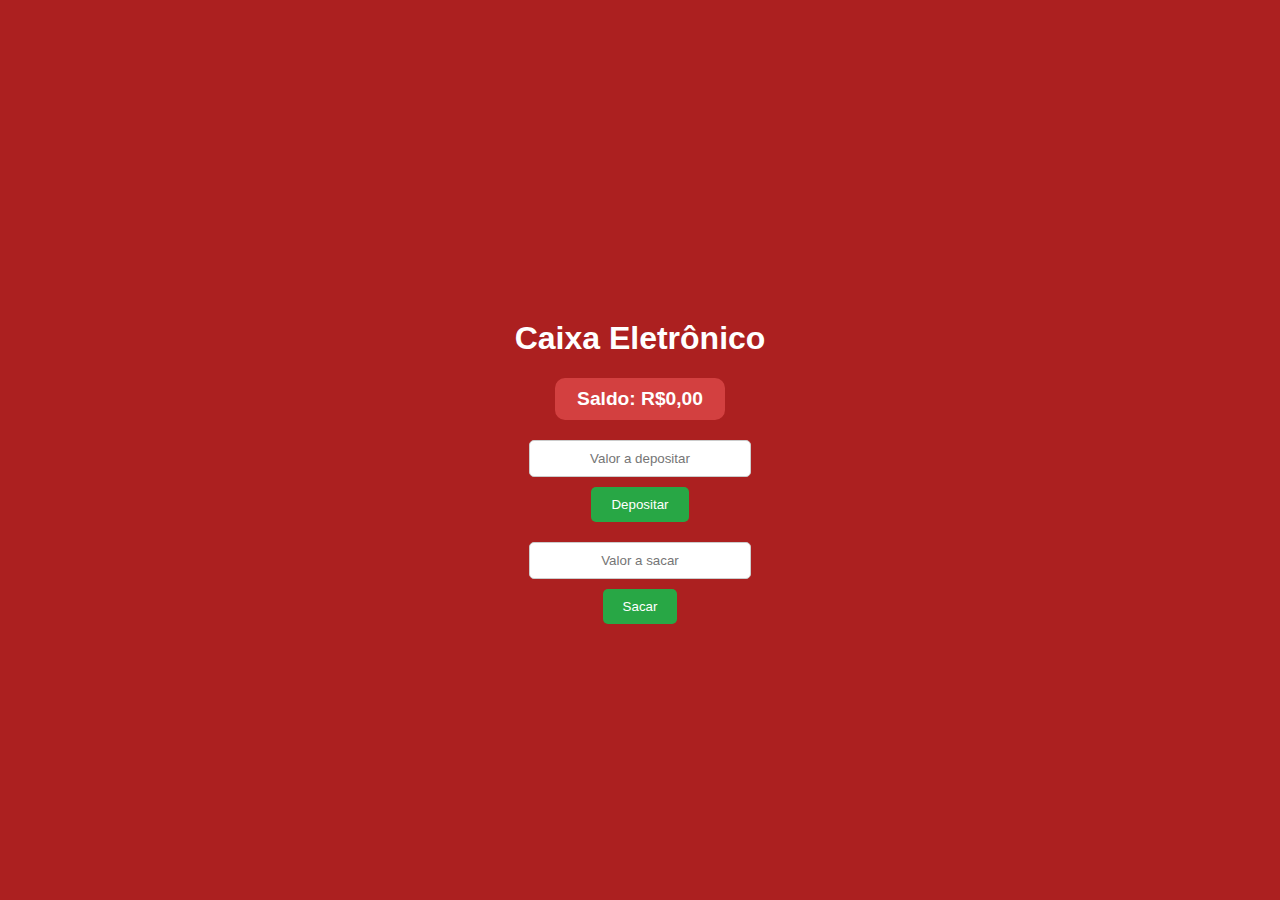
<file: frontent/caixaEletronico/index.html>
<!DOCTYPE html>
<html lang="pt-br">

<head>
    <meta charset="UTF-8">
    <meta name="viewport" content="width=device-width, initial-scale=1.0">
    <title>INTER</title>
    <link rel="stylesheet" href="style.css">
    <script src="script.js"></script>
</head>

<body>
    <h1 id="title">Caixa Eletrônico</h1>
    <p id="saldo">Saldo: R$0,00</p>
    <input type="text" class="input" id="valorDeposito" placeholder="Valor a depositar">
    <button class="button" onclick="caixa.depositar()">Depositar</button>

    <input type="text" class="input" id="valorSaque" placeholder="Valor a sacar">
    <button class="button" onclick="caixa.sacar()">Sacar</button>
    <p id="aviso"></p>

</body>

</html>
</file>
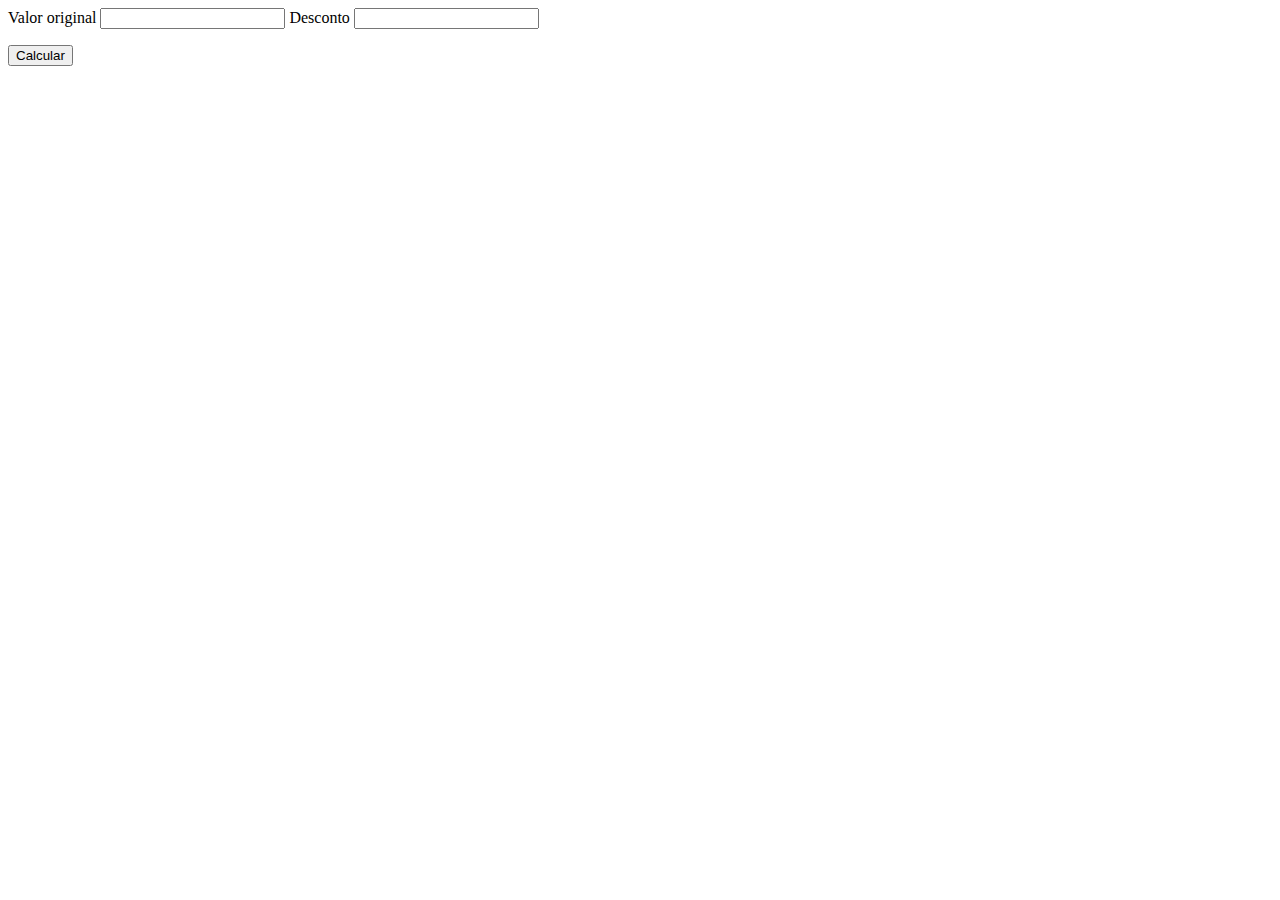
<file: frontent/calculadoradedesconto/index.html>
<!DOCTYPE html>
<html lang="en">
<head>
    <meta charset="UTF-8">
    <meta name="viewport" content="width=device-width, initial-scale=1.0">
    <title>Calculadora de desconto</title>
    <script src="calculadora.js"></script>
</head>
<body>
    <label for="valor">Valor original</label>
    <input type="number" id="valor">

    <label for="desconto">Desconto</label>
    <input type="number" id="desconto">

    <p id="resultado"></p>

    <button onclick="calcularDesconto()">Calcular</button>
</body>
</html>
</file>
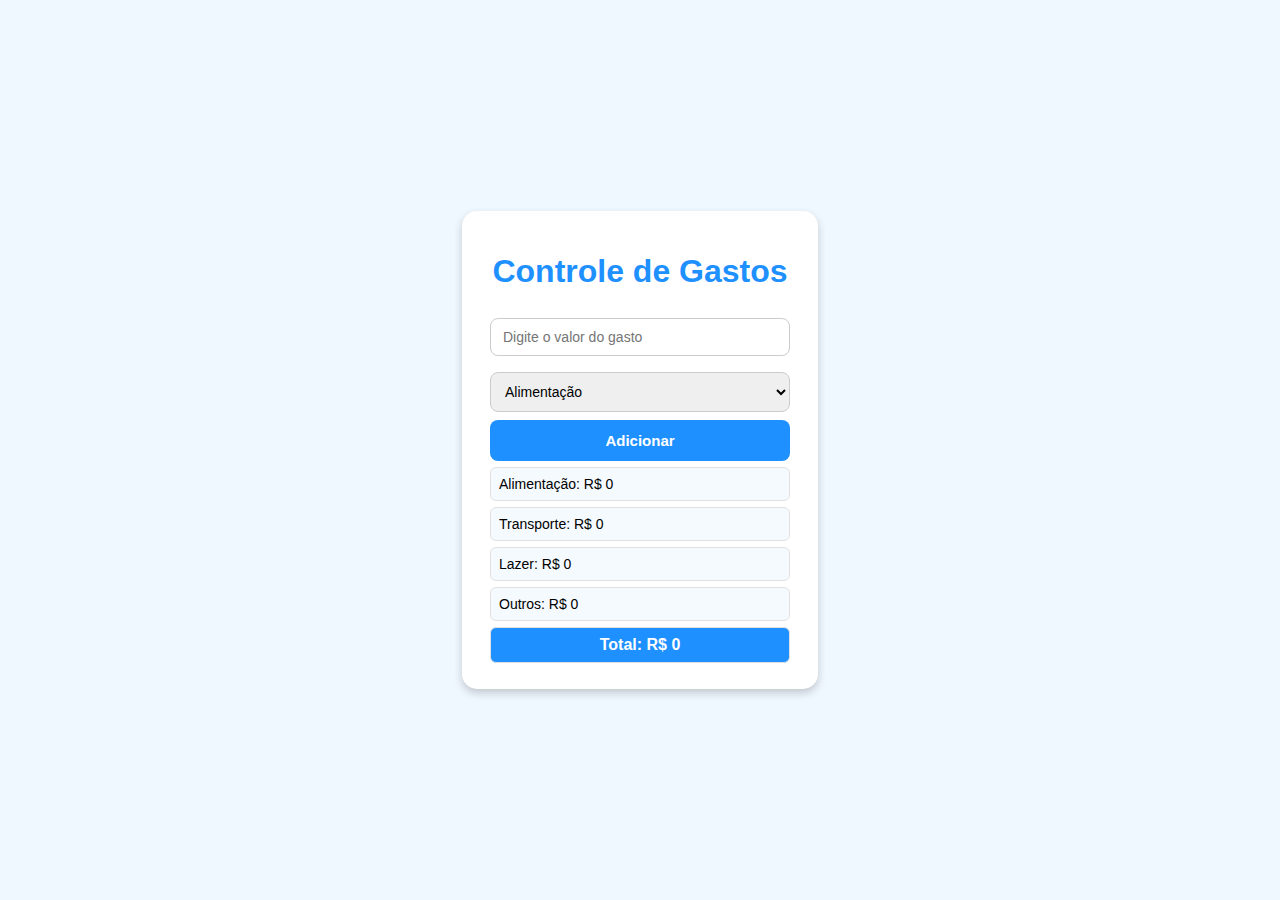
<file: frontent/calculadoradegastos/index.html>
<!DOCTYPE html>
<html lang="pt-br">
<head>
    <meta charset="UTF-8">
    <meta name="viewport" content="width=device-width, initial-scale=1.0">
    <script src="script.js"></script>
    <link rel="stylesheet" href="style.css">
    <title>Calculadora de gastos</title>
</head>
<body>
  <div class="container">
    <h1>Controle de Gastos</h1>
    <form>
        <input type="number" name="valor" id="valor" placeholder="Digite o valor do gasto">
        <select id="categoria">
            <option>Alimentação</option>
            <option>Transporte</option>
            <option>Lazer</option>
            <option>Outros</option>
        </select>
        <button type="button" onclick="adicionarGasto()">Adicionar</button>
    </form>
    <p id="Alimentação">Alimentação: R$ 0</p>
    <p id="Transporte">Transporte: R$ 0</p>
    <p id="Lazer">Lazer: R$ 0</p>
    <p id="Outros">Outros: R$ 0</p>
    <p id="Total">Total: R$ 0</p>
  </div>
</body>
</html>
</file>
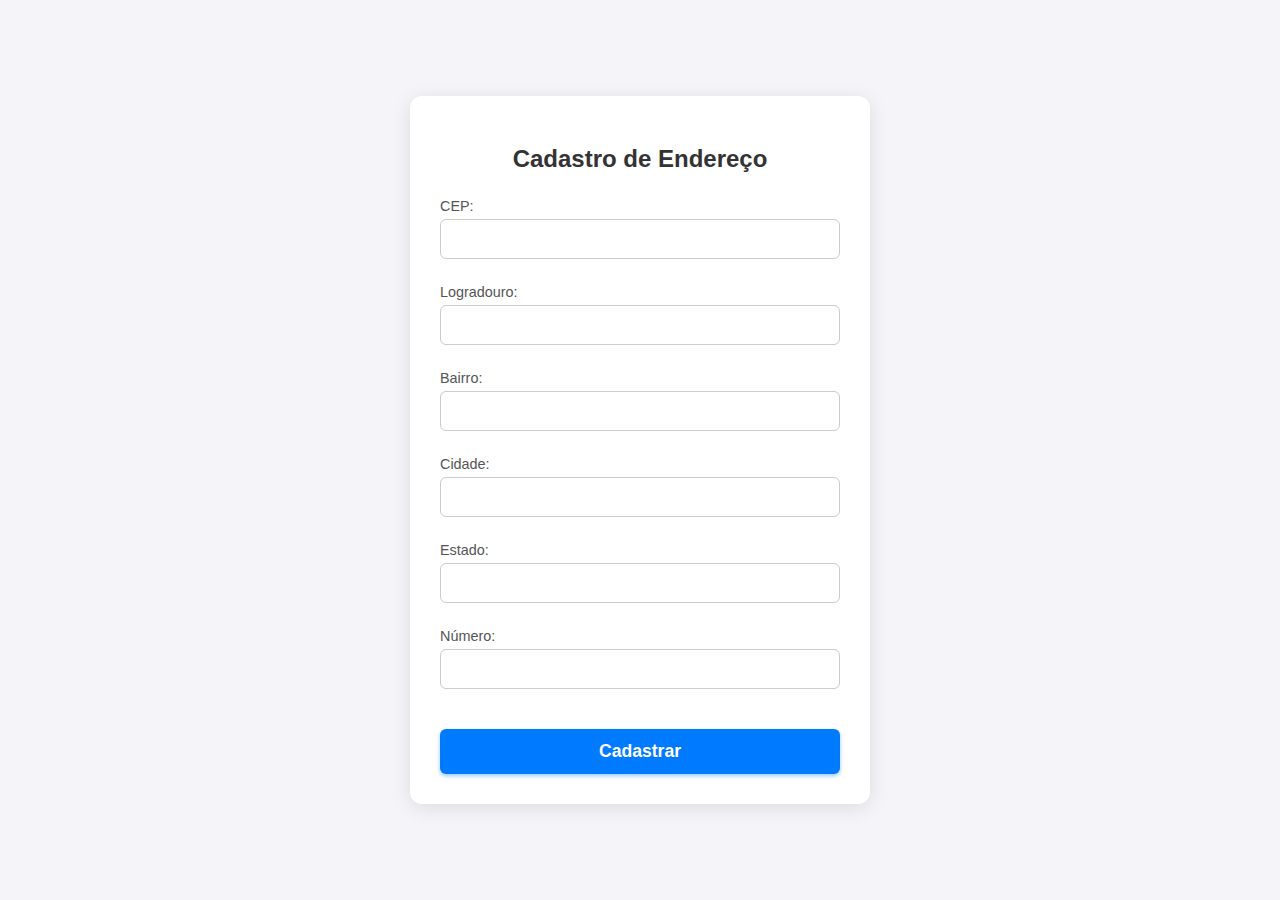
<file: frontent/Projects/buscaCep/index.html>
<!DOCTYPE html>
<html lang="pt-BR">

<head>
    <meta charset="UTF-8">
    <meta name="viewport" content="width=device-width, initial-scale=1.0">
    <title>Cadastro de Endereço</title>
    <link rel="stylesheet" href="style.css">
</head>

<body>
    <main>
        <h2>Cadastro de Endereço</h2>
        <form>
            <label for="cep">CEP:</label>
            <input type="number" id="cep" name="cep" required>

            <label for="logradouro">Logradouro:</label>
            <input type="text" id="logradouro" name="logradouro" required>

            <label for="bairro">Bairro:</label>
            <input type="text" id="bairro" name="bairro" required>

            <label for="cidade">Cidade:</label>
            <input type="text" id="cidade" name="cidade" required>

            <label for="estado">Estado:</label>
            <input type="text" id="estado" name="estado" required>

            <label for="numero">Número:</label>
            <input type="number" id="numero" name="numero" required>

            <button type="submit">Cadastrar</button>
        </form>
    </main>
    <script src="script.js"></script>
</body>

</html>
</file>
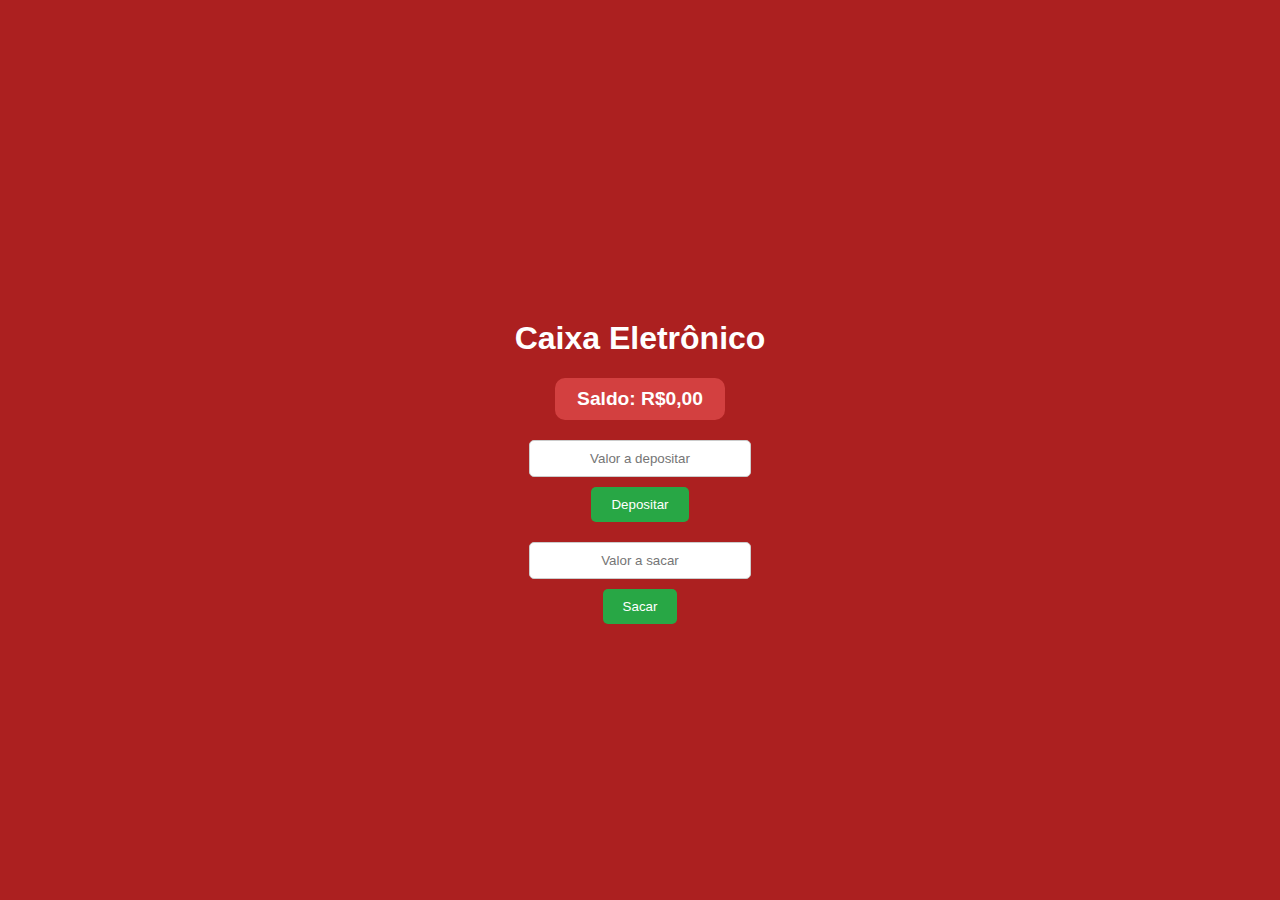
<file: frontent/Projects/caixaEletronico/index.html>
<!DOCTYPE html>
<html lang="pt-br">

<head>
    <meta charset="UTF-8">
    <meta name="viewport" content="width=device-width, initial-scale=1.0">
    <title>INTER</title>
    <link rel="stylesheet" href="style.css">
    <script src="script.js"></script>
</head>

<body>
    <h1 id="title">Caixa Eletrônico</h1>
    <p id="saldo">Saldo: R$0,00</p>
    <input type="text" class="input" id="valorDeposito" placeholder="Valor a depositar">
    <button class="button" onclick="caixa.depositar()">Depositar</button>

    <input type="text" class="input" id="valorSaque" placeholder="Valor a sacar">
    <button class="button" onclick="caixa.sacar()">Sacar</button>
    <p id="aviso"></p>
</body>

</html>
</file>
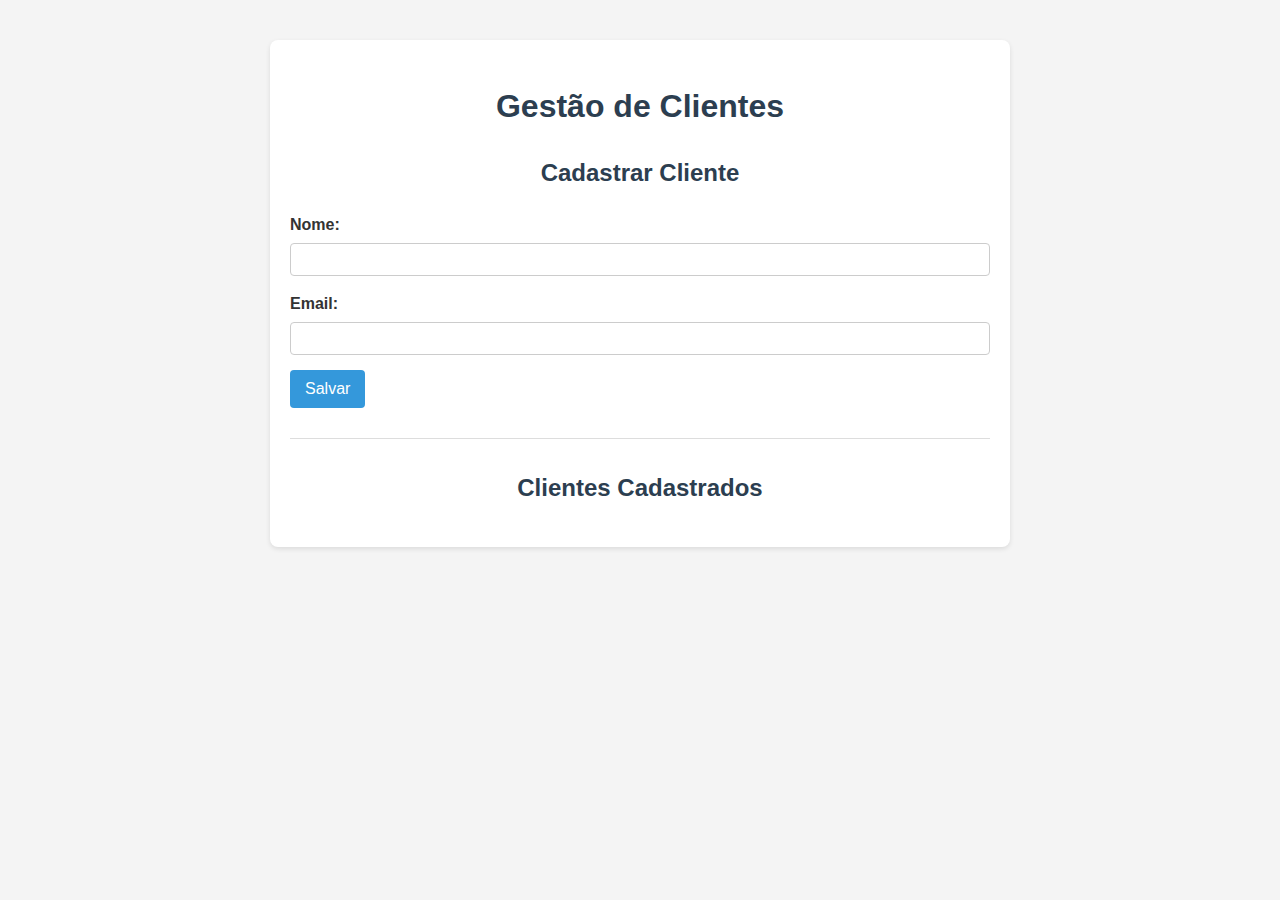
<file: frontent/Projects/listaClientes/index.html>
<!DOCTYPE html>
<html lang="pt-BR">
<head>
    <meta charset="UTF-8">
    <meta name="viewport" content="width=device-width, initial-scale=1.0">
    <title>Cadastro de Clientes (API)</title>
    <link rel="stylesheet" href="style.css">
</head>
<body>

    <main>
        <h1>Gestão de Clientes</h1>

        <section class="form-container">
            <h2>Cadastrar Cliente</h2>
            <form id="formCliente">
                <div class="form-group">
                    <label for="nome">Nome:</label>
                    <input type="text" id="nome" required>
                </div>
                <div class="form-group">
                    <label for="email">Email:</label>
                    <input type="email" id="email" required>
                </div>
                <button type="submit" id="btnSalvar">Salvar</button>
            </form>
        </section>

        <hr>

        <section class="list-container">
            <h2>Clientes Cadastrados</h2>
            <ul id="listaClientes">
                </ul>
        </section>
    </main>

    <script src="script.js" defer></script>
</body>
</html>
</file>
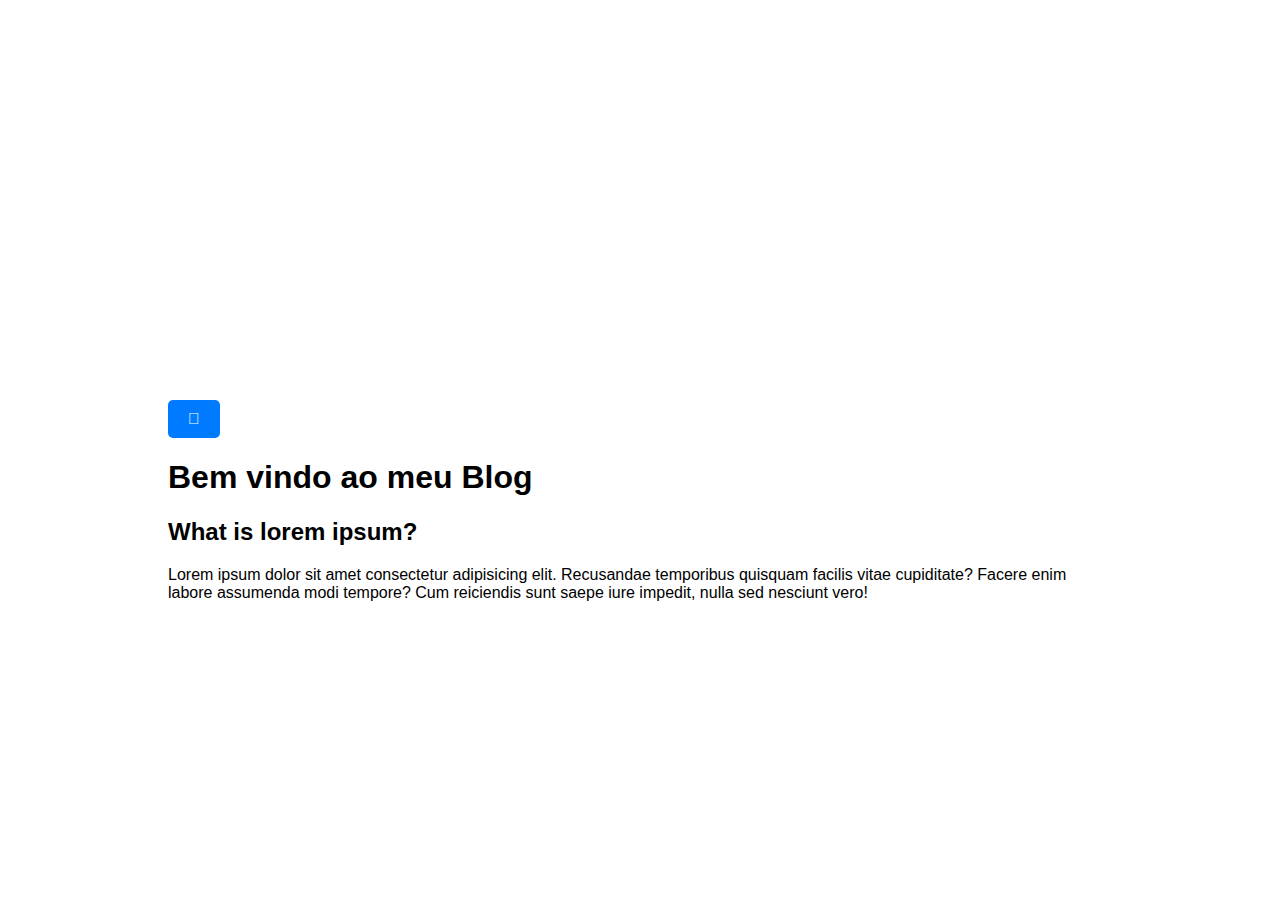
<file: frontent/Projects/trocarTema/index.html>
<!DOCTYPE html>
<html lang="en">
<head>
    <meta charset="UTF-8">
    <meta name="viewport" content="width=device-width, initial-scale=1.0">
    <title>Tocar tema</title>
    <link rel="stylesheet" href="style.css">
</head>
<body>
    <main>
    <button id="botaoTema">𖤓</button>
    <h1>Bem vindo ao meu Blog</h1>
    <article>
        <h2>What is lorem ipsum?</h2>
        <p>Lorem ipsum dolor sit amet consectetur adipisicing elit. Recusandae temporibus quisquam facilis vitae cupiditate? Facere enim labore assumenda modi tempore? Cum reiciendis sunt saepe iure impedit, nulla sed nesciunt vero!</p>
    </article>
    </main>


    <script src="script.js"></script>
</body>
</html>
</file>
<file: frontent/caixaEletronico/style.css>
body {
    padding: 0;
    box-sizing: border-box;
    font-family: Arial, Helvetica, sans-serif;
    color: white;
    margin-top: 20em;
    background-color: #ac2020;
    text-align: center;
}

#title {
    text-align: center;
    color: #ffffff;
}

#saldo {
    text-align: center;
    font-size: 1.2em;
    color: white;
    margin-bottom: 20px;
    font-weight: bold;
    margin-bottom: 20px;
    border-radius: 10px;
    padding: 10px;
    width: 150px;
    margin-left: auto;
    margin-right: auto;
    background-color: rgba(236, 87, 87, 0.6);
}

.input {
    display: block;
    margin: 10px auto;
    padding: 10px;
    width: 200px;
    border: 1px solid #ccc;
    border-radius: 5px;
    text-align: center;
}

.button {
    display: block;
    margin: 10px auto;
    padding: 10px 20px;
    background-color: #28a745;
    color: white;
    border: none;
    border-radius: 5px;
    cursor: pointer;
    margin-bottom: 1.5em;
}
</file>
<file: frontent/calculadoradegastos/style.css>
body {
  font-family: Arial, sans-serif;
  background-color: #f0f8ff;
  display: flex;
  justify-content: center;
  align-items: center;
  height: 100vh;
  margin: 0;
}

.container {
  background: #fff;
  padding: 20px 28px;  /* mais espaço horizontal */
  border-radius: 15px;
  box-shadow: 0 4px 8px rgba(0,0,0,0.2);
  width: 300px;
  text-align: center;
}


h1 {
  color: #1e90ff;
  margin-bottom: 20px;
}

input, select {
  width: 100%;
  padding: 10px;
  margin: 8px 0;
  border: 1px solid #ccc;
  border-radius: 8px;
  font-size: 14px;
}

button {
  width: 100%;
  padding: 12px;
  background-color: #1e90ff;
  color: #fff;
  font-size: 15px;
  border: none;
  border-radius: 8px;
  cursor: pointer;
  font-weight: bold;
}

button:hover {
  background-color: #187bcd;
}

p {
  text-align: left;
  background: #f5faff;
  padding: 8px;
  border-radius: 6px;
  margin: 6px 0;
  font-size: 14px;
  border: 1px solid #e0e0e0;
}

#Total {
  background-color: #1e90ff;
  color: white;
  font-weight: bold;
  text-align: center;
  font-size: 16px;
}

input[type=number]::-webkit-outer-spin-button,
input[type=number]::-webkit-inner-spin-button {
  -webkit-appearance: none;
  margin: 0;
}

input[type=number] {
  -moz-appearance: textfield;
}

input[type=number] {
  box-sizing: border-box;
  padding: 10px 12px;
  width: 100%;
}
</file>
<file: frontent/Projects/buscaCep/style.css>
/* ---------------------------------- */
/* 1. ESTILO GLOBAL E BODY (FUNDO)    */
/* ---------------------------------- */
body {
    /* Fundo suave e cinza claro, centralizando o conteúdo */
    background-color: #f4f4f9; 
    display: flex;
    justify-content: center; /* Centraliza horizontalmente */
    align-items: center;     /* Centraliza verticalmente (se body tiver altura suficiente) */
    min-height: 100vh;       /* Garante que o body cubra toda a altura da viewport */
    margin: 0;
    font-family: Arial, sans-serif;
}

/* ---------------------------------- */
/* 2. ESTILO DO CARTÃO (O CONTAINER BRANCO) */
/* ---------------------------------- */
main {
    /* Define o tamanho e o visual do cartão (o elemento <main> é o container) */
    width: 100%;
    max-width: 400px; /* Limita a largura para dispositivos maiores */
    background-color: white;
    padding: 30px;
    border-radius: 12px;
    /* Sombra suave e elegante para dar o efeito "flutuante" */
    box-shadow: 0 4px 20px rgba(0, 0, 0, 0.1); 
}

/* ---------------------------------- */
/* 3. ESTILO DO TÍTULO */
/* ---------------------------------- */
h2 {
    text-align: center;
    color: #333;
    margin-bottom: 25px;
    font-size: 1.5em;
    font-weight: 600;
}

/* ---------------------------------- */
/* 4. ESTILO DO FORMULÁRIO E LABELS */
/* ---------------------------------- */
form {
    /* Garante que o formulário use toda a largura disponível */
    display: block; 
}

label {
    /* Labels em cima dos inputs */
    display: block; 
    margin-bottom: 5px;
    margin-top: 15px;
    font-weight: 500;
    color: #555;
    font-size: 0.9em;
}

/* ---------------------------------- */
/* 5. ESTILO DOS INPUTS DE TEXTO E NÚMERO */
/* ---------------------------------- */
input[type="text"], 
input[type="number"] {
    width: 100%;
    padding: 10px 12px;
    margin-bottom: 10px; /* Espaço após o input */
    border: 1px solid #ccc;
    border-radius: 6px;
    box-sizing: border-box; /* Garante que o padding não aumente a largura total */
    font-size: 1em;
    transition: border-color 0.3s;
}

input[type="text"]:focus,
input[type="number"]:focus {
    /* Efeito de foco suave */
    border-color: #007bff; /* Cor azul primária */
    outline: none;
    box-shadow: 0 0 0 3px rgba(0, 123, 255, 0.25);
}

/* ---------------------------------- */
/* 6. ESTILO DO BOTÃO CADASTRAR */
/* ---------------------------------- */
button[type="submit"] {
    width: 100%;
    padding: 12px;
    margin-top: 30px;
    /* Cor de fundo azul primária da imagem */
    background-color: #007bff; 
    color: white;
    border: none;
    border-radius: 6px;
    cursor: pointer;
    font-size: 1.1em;
    font-weight: 600;
    transition: background-color 0.3s;
    /* Sombra sutil no botão */
    box-shadow: 0 2px 4px rgba(0, 123, 255, 0.4); 
}

button[type="submit"]:hover {
    /* Escurece levemente no hover */
    background-color: #0056b3; 
}
</file>
<file: frontent/Projects/caixaEletronico/style.css>
body {
    padding: 0;
    box-sizing: border-box;
    font-family: Arial, Helvetica, sans-serif;
    color: white;
    margin-top: 20em;
    background-color: #ac2020;
    text-align: center;
}

#title {
    text-align: center;
    color: #ffffff;
}

#saldo {
    text-align: center;
    font-size: 1.2em;
    color: white;
    margin-bottom: 20px;
    font-weight: bold;
    margin-bottom: 20px;
    border-radius: 10px;
    padding: 10px;
    width: 150px;
    margin-left: auto;
    margin-right: auto;
    background-color: rgba(236, 87, 87, 0.6);
}

.input {
    display: block;
    margin: 10px auto;
    padding: 10px;
    width: 200px;
    border: 1px solid #ccc;
    border-radius: 5px;
    text-align: center;
}

.button {
    display: block;
    margin: 10px auto;
    padding: 10px 20px;
    background-color: #28a745;
    color: white;
    border: none;
    border-radius: 5px;
    cursor: pointer;
    margin-bottom: 1.5em;
}
</file>
<file: frontent/Projects/listaClientes/style.css>
body {
    font-family: Arial, sans-serif;
    background-color: #f4f4f4;
    color: #333;
    line-height: 1.6;
    margin: 0;
    padding: 20px;
}

main {
    max-width: 700px;
    margin: 20px auto;
    padding: 20px;
    background-color: #fff;
    border-radius: 8px;
    box-shadow: 0 2px 5px rgba(0,0,0,0.1);
}

h1, h2 {
    color: #2c3e50;
    text-align: center;
}

/* Formulário */
.form-container {
    margin-bottom: 20px;
}

.form-group {
    margin-bottom: 15px;
}

.form-group label {
    display: block;
    margin-bottom: 5px;
    font-weight: bold;
}

.form-group input {
    width: 100%;
    padding: 8px;
    box-sizing: border-box; /* Garante que o padding não afete a largura total */
    border: 1px solid #ccc;
    border-radius: 4px;
}

button {
    background-color: #3498db;
    color: white;
    padding: 10px 15px;
    border: none;
    border-radius: 4px;
    cursor: pointer;
    font-size: 16px;
}

button:hover {
    background-color: #2980b9;
}

/* Lista */
#listaClientes {
    list-style-type: none;
    padding: 0;
}

#listaClientes li {
    background-color: #ecf0f1;
    padding: 15px;
    margin-bottom: 10px;
    border-radius: 4px;
    display: flex;
    justify-content: space-between;
    align-items: center;
}

#listaClientes li span {
    font-size: 14px;
    color: #555;
}

.btn-excluir {
    background-color: #e74c3c;
    font-size: 12px;
    padding: 5px 10px;
}

.btn-excluir:hover {
    background-color: #c0392b;
}

hr {
    border: 0;
    height: 1px;
    background: #ddd;
    margin: 30px 0;
}
</file>
<file: frontent/Projects/trocarTema/style.css>
body{
    font-family: Arial, sans-serif;
    background-color: #f4f4f4;
    align-items: center;
}

main{
    max-width: 1000px;
    margin: auto;
    padding: 10em;
    background-color: #fff;
    margin-top: 15em;
    border-radius: 8px;
}

button{
    padding: 10px 20px;
    font-size: 16px;
    border: none;
    border-radius: 5px;
    cursor: pointer;
    background-color: #007BFF;
    color: white;
}
button:hover{
    background-color: #000000;
}

body.light {
    background-color: #ffffff;
    color: #000000;
}
body.dark {
    background-color: #121212;
    color: #e0e0e0;
}
</file>
